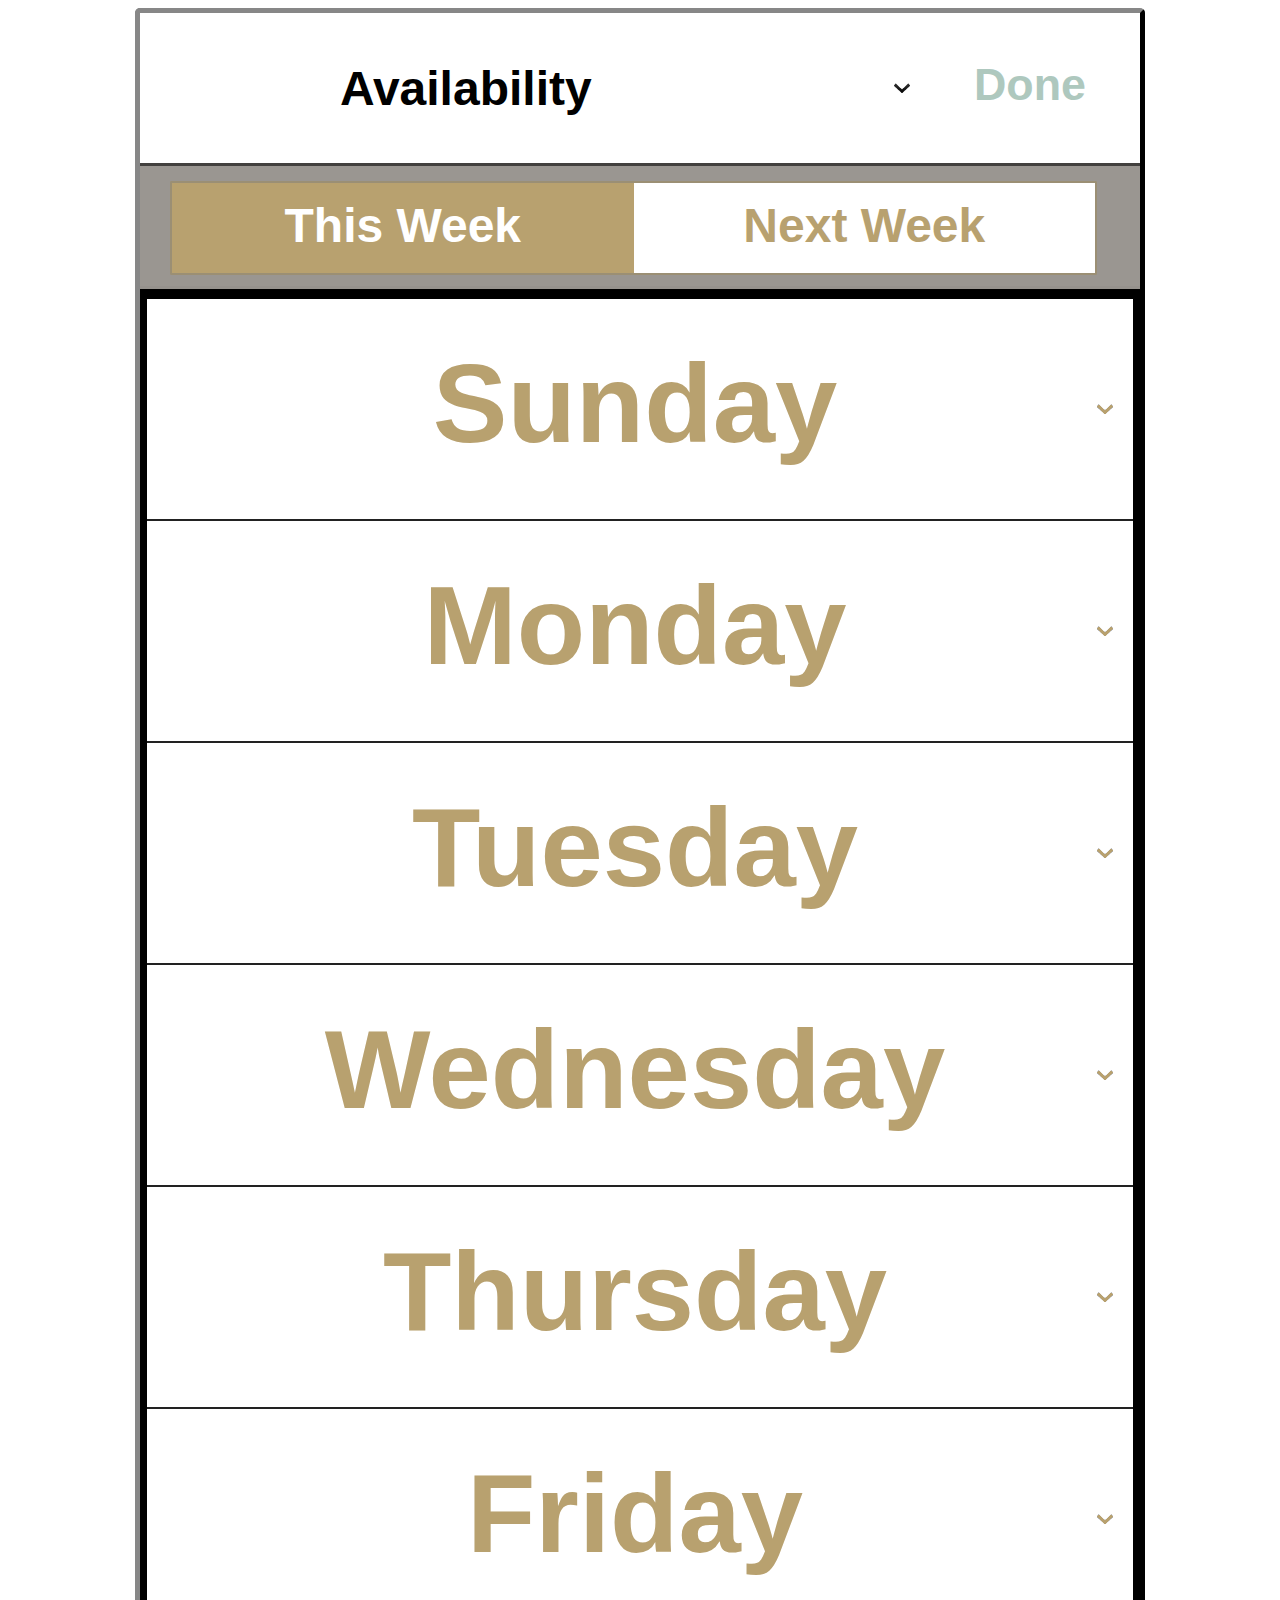
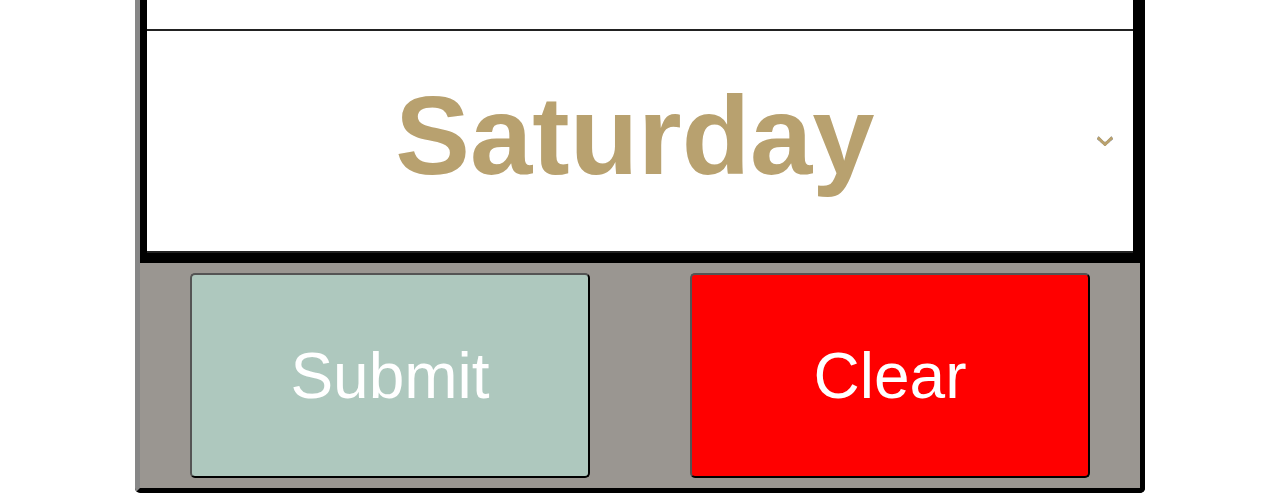
<file: OvertimeSystem/index.html>
﻿<!DOCTYPE html>
<html ng-app="store">
<head>
    <title>FPD Overtime System</title>
    <link rel="stylesheet" type="text/css" href="css/main.css" />
</head>
<body>
    <div id="wrapper" ng-controller="MainController as mainCtrl">
        <form>
            <header>
                <div class="cell">
                    &nbsp;
                </div>
                <div class="cell">
                    <select id="top-menu" ng-model="mainCtrl.selected" ng-options="page.name for page in mainCtrl.pages"></select>
                </div>
                <div class="cell mainSubmit">
                    <label>Done</label>
                </div>
                <div class="clear"></div>
            </header>
            <div class="page-container" ng-include="mainCtrl.selected.url"></div>
            <footer>
                <div class="row">
                    <div class="cell">
                        <button type="submit" class="btn-submit">Submit</button>
                    </div>
                    <div class="cell">
                        <button type="reset" class="btn-cancel">Clear</button>
                    </div>
                </div>
                <div class="clear"></div>
            </footer>
        </form>
    </div>
    <script src="scripts/jquery-2.1.4.min.js"></script>
    <script src="scripts/main.js"></script>
    <script src="scripts/angular.min.js"></script>
    <script type="text/javascript" src="scripts/app.js"></script>
</body>
</html>
</file>
<file: OvertimeSystem/css/main.css>
﻿body {
    font-family     :   Arial, Helvetica, sans-serif;
}
#wrapper{
    margin          :   0px auto;
    padding         :   0px;
    min-width       :   440px;
    max-width       :   1000px;
    border          :   5px outset #333;
    border-radius   :   5px;
}
.page-container{
    width           :   100%;
    padding         :   0px;
    margin          :   0px;
}
.row{
    width           :   100%;
    clear           :   both;
}
.clear{
    clear			:	both;
}
/***
*   Header
***/
header{
    height          :   150px;
}
header .cell:first-child{
    float           :   left;
    width           :   20%;
    height          :   100%;
}
header .cell:nth-child(2){
    float           :   left;
    width           :   58%;
    height          :   100%;
}
header .cell:nth-child(3){
    float           :   left;
    width           :   22%;
    color           :   #AEC8BE;
    padding         :   46px 0px 0px 0px;
    font-weight     :   bold;
    font-size       :   2.8em;
    text-align      :   center;
}
select#top-menu {
    width: 100%;
    height: 100%;
    font-size: 3em;
    font-weight: bold;
    border: none;
    -moz-appearance: none;
    -webkit-appearance : none;
    text-overflow : '';
    background: url("../images/arrow-black.png") no-repeat right #fff;
}
select::-ms-expand {
    display					: 	none;                                                                                                                                                              
}

/***
*   Header
***/
footer{
    height          :   225px;
    width           :   100%;
    background-color:   #9A9691;
}
footer .row .cell{
    float           :   left;
    width           :   50%;
    text-align      :   center;
}
footer .row .cell button{
    width           :   80%;
    margin          :   10px auto;
    height          :   205px;
    border-radius   :   5px;
    font-size       :   4em;
}
button.btn-submit{
    background      :   #AEC8BE;
    color           :   #FFF;    
}
button.btn-cancel{
    background      :   #FF0000;
    color           :   #FFF;    
}

/***
*   Media Queries
***/
@media (min-width: 750px) and (max-width: 960px) {
    select#top-menu{
        font-size           :   2.6em;
    }
    header .cell:nth-child(3){
        font-size           :   2.1em;
        padding-top         :   55px;
    }
    header .cell:first-child{
        width: 11%;
    }
    header .cell:nth-child(2) {
        width: 67%;
    }
}
@media (min-width: 560px) and (max-width: 749px) {
        select#top-menu{
        font-size           :   2.1em;
    }
    header .cell:nth-child(3){
        font-size           :   1.8em;
        padding-top         :   60px;
    }
    header .cell:first-child{
        width: 1%;
    }
    header .cell:nth-child(2) {
        width: 75%;
    }
    footer .row .cell button {
        font-size          :   3.5em;
    }
}
@media only screen and (max-width: 559px) {
    select#top-menu{
        font-size           :   1.8em;
    }
    header .cell:nth-child(3){
        font-size           :   1.6em;
        padding-top         :   62px;
    }
    header .cell:first-child{
        width: 1%;
    }
    header .cell:nth-child(2) {
        width: 75%;
    }    
    footer .row .cell button {
        font-size          :   3.0em;
    }
}
</file>
